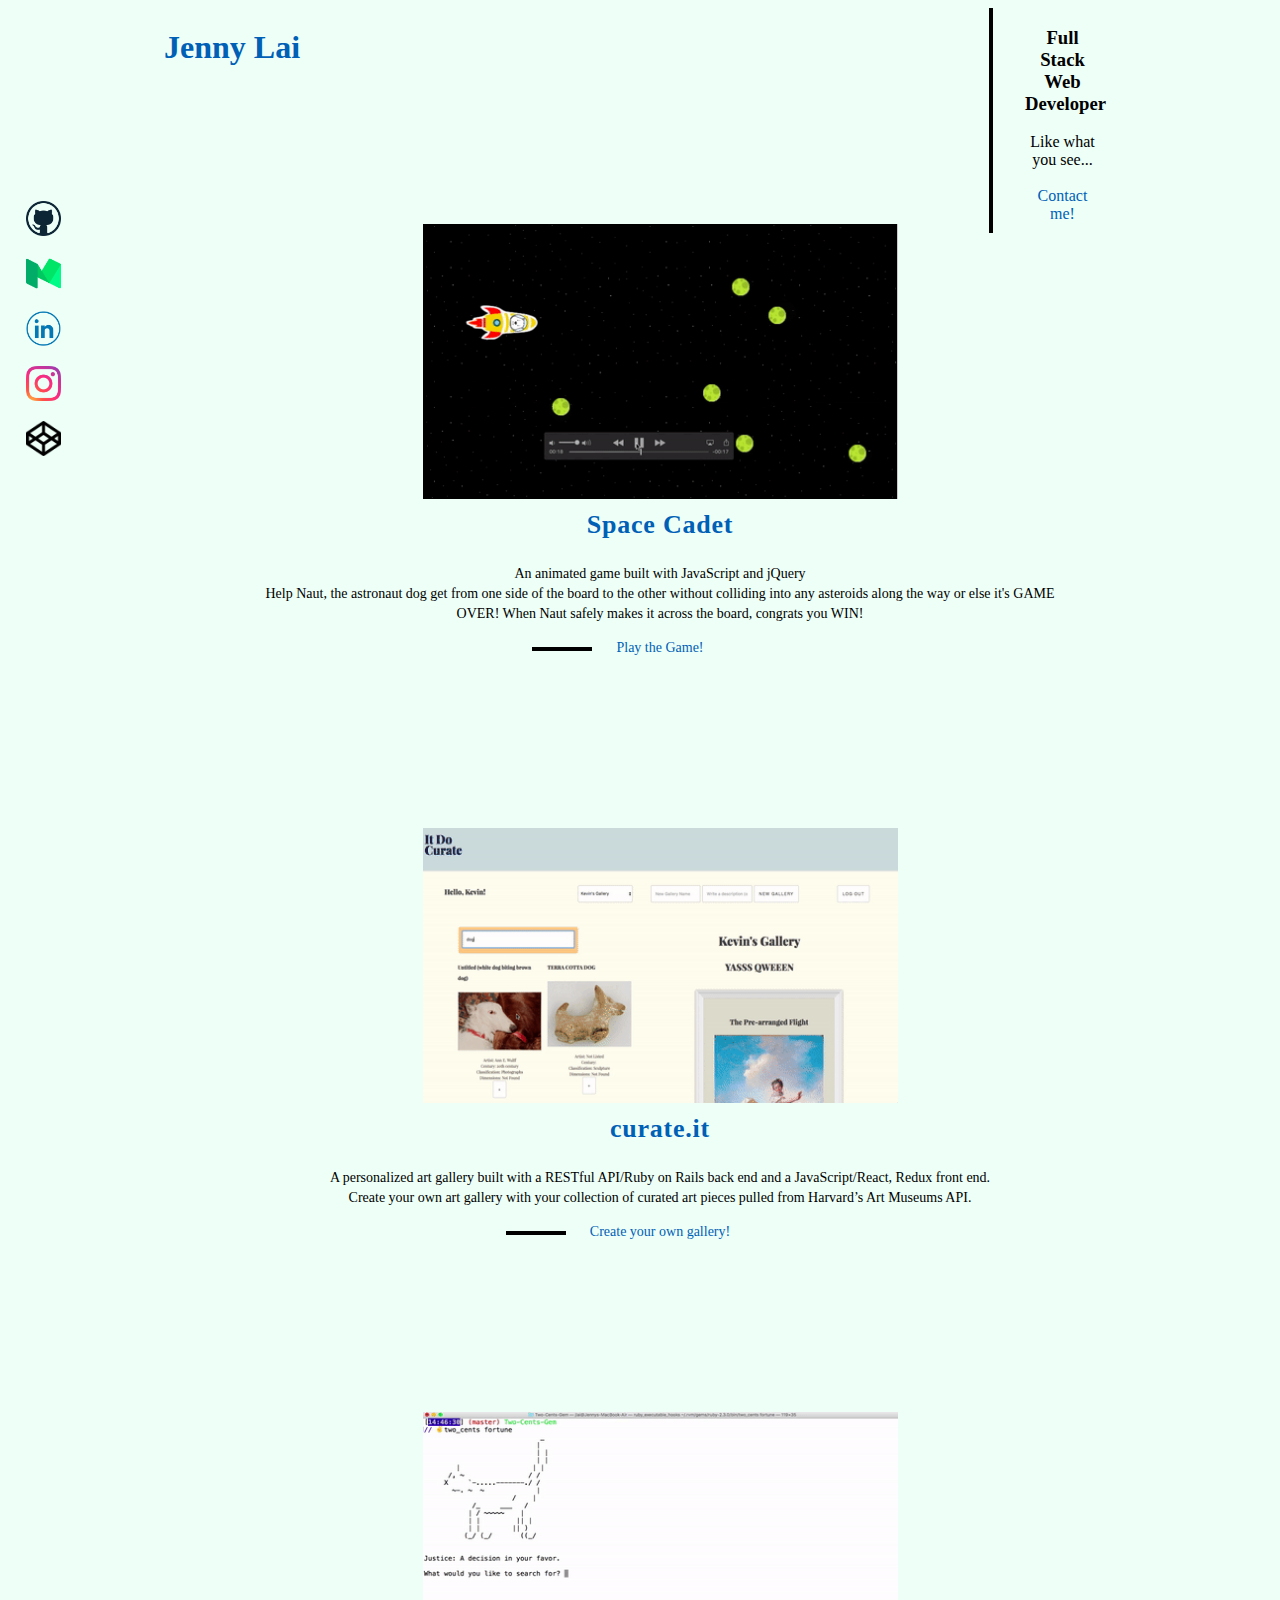
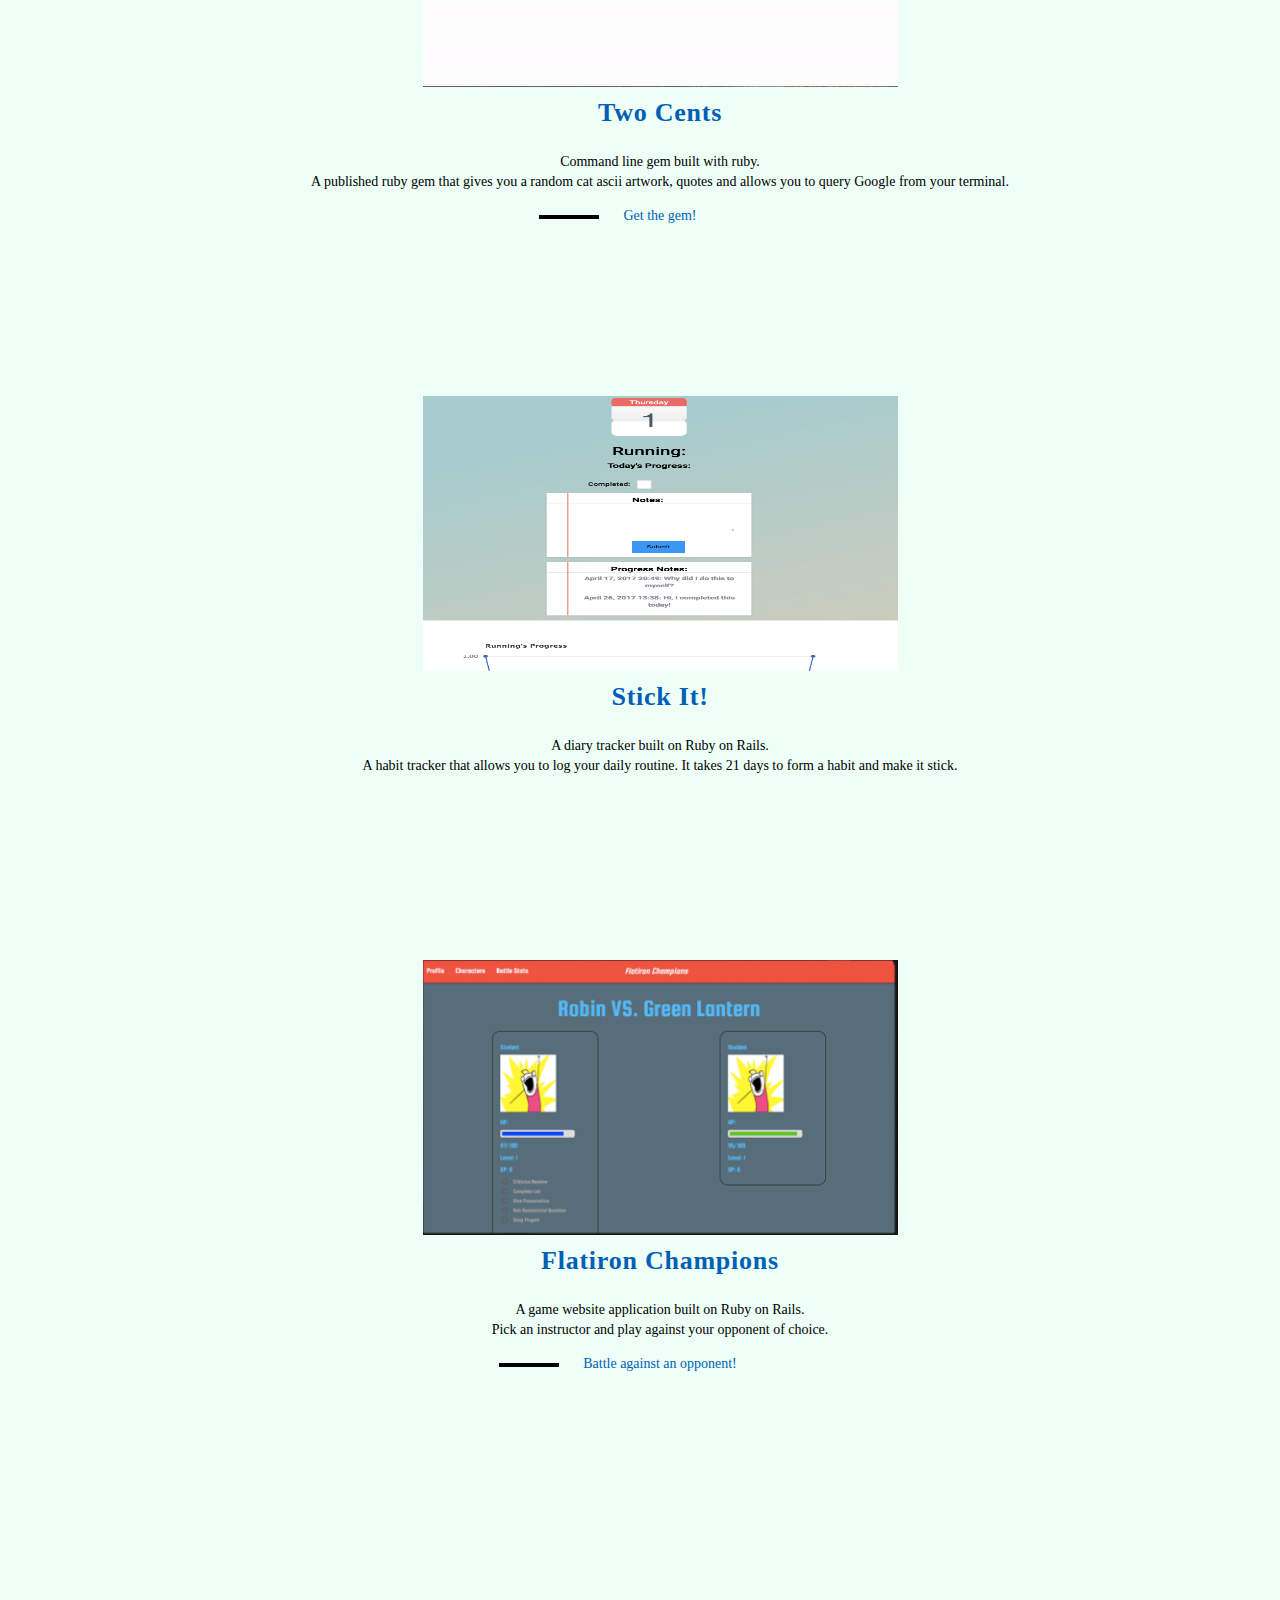
<file: index.html>
<!DOCTYPE html>
<html>
  <head>
    <meta charset="utf-8">
    <title>Hello World!</title>
  </head>
    <link rel="stylesheet" type="text/css" href="stylesheets/index.css">
    <script src="https://code.jquery.com/jquery-2.2.4.min.js" integrity="sha256-BbhdlvQf/xTY9gja0Dq3HiwQF8LaCRTXxZKRutelT44=" crossorigin="anonymous"></script>
    <script type="text/javascript" src='./index.js'></script>
    <link rel="stylesheet" type="text/javascript" href="./index.js">
  <body>
    <div>
      <header>
        <h1 class="header-name"><a href="./about.html">Jenny Lai</a></h1>
      </header>
      </div>
      <!-- <nav class="menu">
        <div class="menu-container">
          <ul class="menu-list">
            <li class="menu-item"><a href="./about_me.html" class="menu-link">About</a></li>
            <li class="menu-item"><a href="./jenny_lai_resume.html" class="menu-link">Resume</a></li>
            <li class="menu-item"><a href="" class="menu-link">Blog</a></li>
          </ul>
        </div>
        <a class="menu-toggle">
          <div class="menu-hamburger"></div>
        </a>
      </nav> -->
    <!-- </a> -->
      <div class="blurb">
      <h3>Full Stack Web Developer</h3>
        <p>Like what you see...<br><br>
          <a href="mailto:hijennylai@gmail.com?Subject=Hey%20Jen">Contact me!</a>
          </p>
        </div>
        <!-- icons -->
          <div class="social-nav">
            <li><a href="https://github.com/jenlaister" target="_blank"><img class="social-icons" src="./images/github-64.png"></a></li>
            <li><a href="https://medium.com/@jennylaister" target="_blank"><img class="social-icons" src="./images/medium.png"></a></li>
            <li><a href="https://www.linkedin.com/in/jenny-lai-a4372156/" target="_blank"><img class="social-icons" src="./images/linkedin-64.png"></a></li>
            <li><a href="https://www.instagram.com/jlaister/" target="_blank"><img class="social-icons" src="./images/instagram.png"></a></li>
            <li><a href="https://codepen.io/jenlaister" target="_blank"><img class="social-icons" src="./images/code-pen.png"></a></li>
          </div>
          <!-- start of portfolio container -->
          <div id="projects">
          <ul>
            <li>
            <div class="project-blurb">
              <img class="project" src="./images/space_cadet.gif"><a href="https://github.com/jenlaister/space_cadet" target="_blank"><h5>Space Cadet</h5></a>
              <p>An animated game built with JavaScript and jQuery<br>Help Naut, the astronaut dog get from one side of the board to the other without colliding into any asteroids along the way or else it's GAME OVER! When Naut safely makes it across the board, congrats you WIN!
              </p>
              <a class="project-link" href="http://jennylai.co/space_cadet/" target="_blank">Play the Game!</a>
            </div>
          </li>
          <li>
            <div class="project-blurb">
              <img class="project" src="./images/curate.it.gif"><a href="https://github.com/jenlaister/curate-it-react" target="_blank"><h5>curate.it</h5></a>
              <p>A personalized art gallery built with a RESTful API/Ruby on Rails back end and a JavaScript/React, Redux front end.<br>Create your own art gallery with your collection of curated art pieces pulled from Harvard’s Art Museums API.</p>
              <a class="project-link" href="http://it-do-curate.herokuapp.com/" target="_blank">Create your own gallery!</a>
            </div>
          </li>
          <li>
            <div class="project-blurb">
              <img class="project" src="./images/two_cents.gif"><a href="https://github.com/jenlaister/Two-Cents-Gem" target="_blank"><h5>Two Cents</h5></a>
              <p>Command line gem built with ruby.<br>A published ruby gem that gives you a random cat ascii artwork, quotes and allows you to query Google from your terminal.</p>
              <a class="project-link" href="https://rubygems.org/gems/two_cents" target="_blank">Get the gem!</a>
            </div>
          </li>
          <li>
            <div class="project-blurb">
              <img class="project" src="./images/stick_it.png"><a href="https://github.com/jenlaister/stick-it" target="_blank"><h5>Stick It!</h5></a>
              <p>A diary tracker built on Ruby on Rails.<br>A habit tracker that allows you to log your daily routine. It takes 21 days to form a habit and make it stick.</p>
              <!-- <a class="project-link" href="#" target="_blank">Form a habit today!</a> -->
            </div>
          </li>
          <li>
            <div class="project-blurb">
              <img class="project" src="./images/flatiron-champions.png"><a href="https://github.com/EricSchwartz7/flatiron_champions" target="_blank"><h5>Flatiron Champions</h5></a>
              <p>A game website application built on Ruby on Rails.<br>Pick an instructor and play against your opponent of choice.</p>
              <a class="project-link" href="http://flatiron-champions.herokuapp.com/" target="_blank">Battle against an opponent!</a>
            </div>
          </li>
        </ul>
      </div>
      <!-- <a href="mailto:hijennylai@gmail.com?Subject=Hey%20Jenny!"><img class="email" src="./images/gmail-64.png"><br>Say hi & send me a note!</a> -->
        </body>
      </html>
</file>
<file: stylesheets/index.css>
html {
  font-size: 100%
}

body {
  background-color: #edfff7;
  /*background-color: #fbeae7;*/
  display: flex;
  flex-flow: row-wrap;
  /* font-family: 'maison', sans-serif; */
  font-family: 'Abril Fatface', 'Georgia', serif;
  text-align: center;
}

a {
  color: #0060b6;
  text-decoration: none;
  position: relative;
}

a:hover {
  /* color: #00a0c6; */
  color: #dbf320;
  text-decoration: none;
  cursor: pointer;
}

a:visited {
  color: #faa693;
}

a.project-link::before {
  content: ' ';
  width: 60px;
  height: 4px;
  vertical-align: middle;
  margin: 0 24px 0 -84px;
  display: inline-block;
  background-color: #000;
  position: relative;
  z-index: 103;
}

header {
  position: absolute;
  left: 180px;
  padding-bottom: .5em;
  padding: 1 10px;
  margin: 0 -1em;
}


h5 {
  font-weight: bold;
  font-size: 26px;
  letter-spacing: 0.76px;
  line-height: 39px;
  margin: 0 0 20px;
  padding: 0;
}

ul {
  list-style-type: none;
}

li {
  list-style-type: none;
}

.header-name {
  float: left;
}

.blurb {
  position: absolute;
  height: 225px;
  width: 75px;
  right: 180px;
  border-left: 4px solid #000;
  padding-left: 2em;
}

.menu{
  height: 100%;
  overflow: hidden;
}

.menu-container {
  will-change: transform, height;
  width: 300px;
  height: 500px;
  background-color: #fbeae7;
  padding-left: 50px;
  box-sizing: border-box;
  transform: translate3d(-330px, -210px, 0px)  rotate(45deg);
  margin: 0;
  position: relative;
  transition: all .3s ease-in-out;
}

nav.active .menu-container {
  height: 200%;
  transform: translate3d(-100px, 0px, 0px)  rotate(0deg);
}

.menu-list{
  margin: 0;
  padding: 50px 20px 20px 50px;
  list-style: none;
}

.menu-item{
  padding: .5rem 0;
}

.menu-link{
  color: #fff;
  text-decoration: none;
  text-transform: uppercase;
  font-size: .9rem;
  font-weight: bold;
  opacity: 0;
  transition: opacity .3s;
}

nav.active .menu-link{
  opacity: 1;
  transition-delay: .3s;
}

.menu-toggle{
  display: block;
  position: absolute;
  height: 15px;
  width: 20px;
  top: 12px;
  right: 12px;
  background: transparent;
  cursor: pointer;
}

.menu-hamburger, .menu-hamburger:before, .menu-hamburger:after{
  background-color: #fff;
  height: 3px;
  width: 20px;
  display: block;
  transition: all .3s;
}

.menu-hamburger {
  position: relative;
  top: 15px;
  left: 5px;
}

.menu-hamburger:before{
  content:"";
  position: absolute;
  top: -6px;
}
.menu-hamburger:after{
  content: "";
  position: absolute;
  bottom: -6px;
}

.menu.active .menu-hamburger{
  background: transparent;
}

.menu.active .menu-hamburger:before{
  transform: rotate(45deg);
  top: 0px;
}
.menu.active .menu-hamburger:after{
  transform: rotate(-45deg);
  bottom: 0px;
}

.social-nav {
  display: inline-block;
  float: left;
  left: 0px;
  top: 185px;
  position: fixed;
  padding-left: 10px;
  text-align: center;
}

.social-nav li {
  margin: 1em;
}


.social-icons {
  height: 35px;
  width: 35px;
}

#projects {
  display: grid;
  padding: 125px;
}

img.project {
  height: 275px;
  width: 475px;
}

.project-blurb {
  padding: 75px;
  font-size: 14px;
  line-height: 20px;
  letter-spacing: 0;
  margin: 0 0 20px;
}

.email {
  height: 65px;
  width: 65px;
}

.tooltip {
    position: relative;
    display: inline-block;
    border-bottom: 1px dotted black;
}

.tooltip .tooltiptext {
    visibility: hidden;
    width: 120px;
    background-color: black;
    color: #fff;
    text-align: center;
    border-radius: 6px;
    padding: 5px 0;
    position: absolute;
    z-index: 1;
}

.tooltip:hover .tooltiptext {
    visibility: visible;
}
</file>
